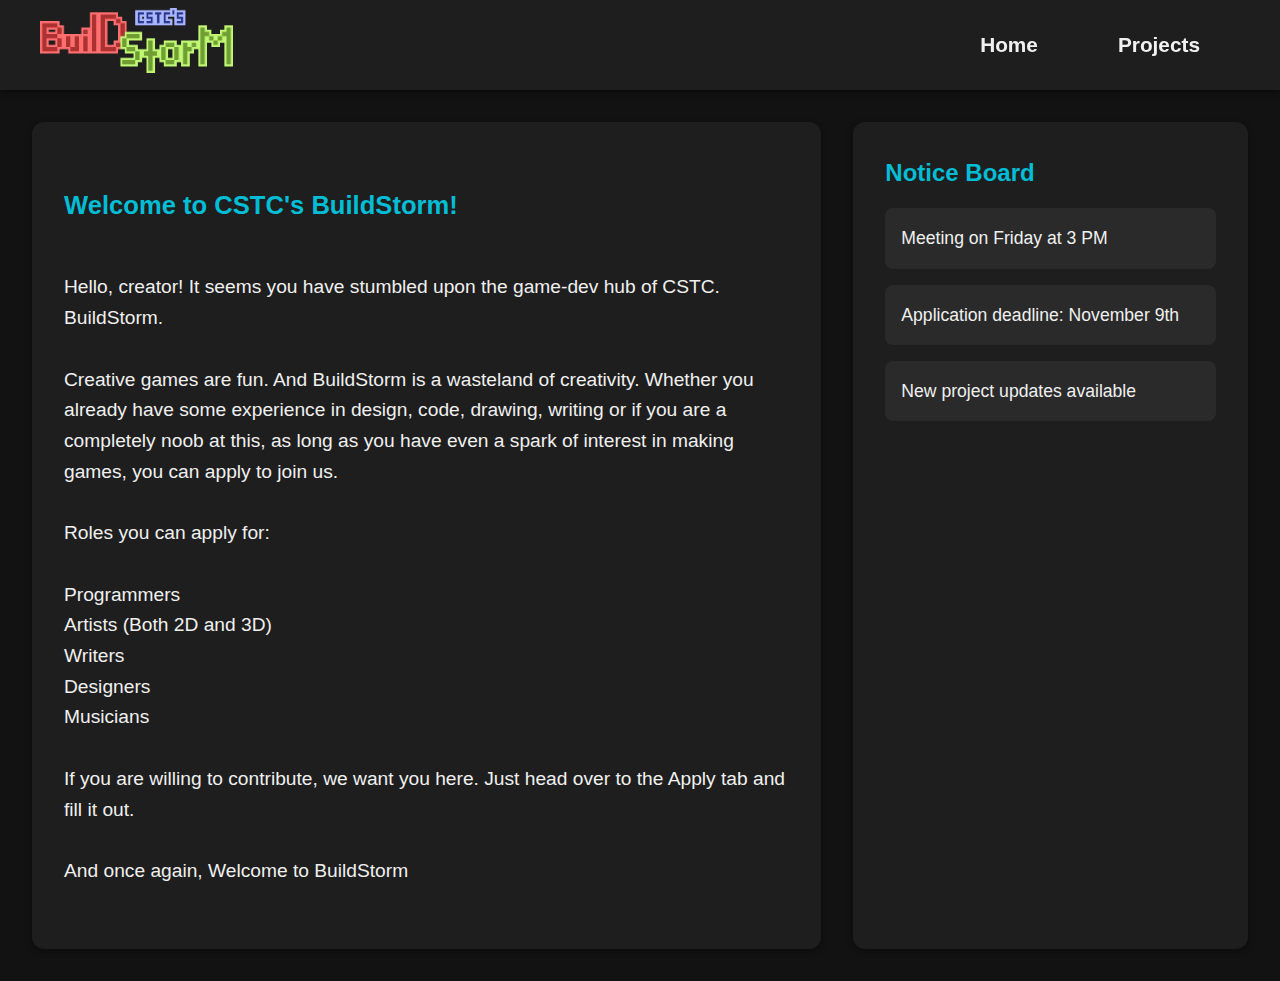
<file: index.html>
<!DOCTYPE html>
<html lang="en">
<head>
  <meta charset="UTF-8">
  <meta name="viewport" content="width=device-width, initial-scale=1.0">
  <title>BuildStorm - Home</title>
  <link rel="stylesheet" href="stylehome.css">
  <script src="content.js" defer></script>
</head>
<body>
  <header class="navbar">
    <div class="nav-left">
      <a href="index.html">
        <img src="Images/MainLogo.png" alt="Logo" class="logo">
      </a>
    </div>

    <button class="menu-toggle" onclick="document.querySelector('.nav-right').classList.toggle('active')">☰</button>

    <div class="nav-right">
      <a href="index.html" class="nav-btn">Home</a>
      <a href="projects.html" class="nav-btn">Projects</a>
    </div>
  </header>

  <main class="homepage">
    <section class="editable-text">
      <h2>Welcome to CSTC's BuildStorm!</h2>
      <p id="welcome-text"></p>
    </section>

    <aside class="notice-board">
      <h2>Notice Board</h2>
      <ul id="notices"></ul>
    </aside>
  </main>
</body>
</html>
</file>
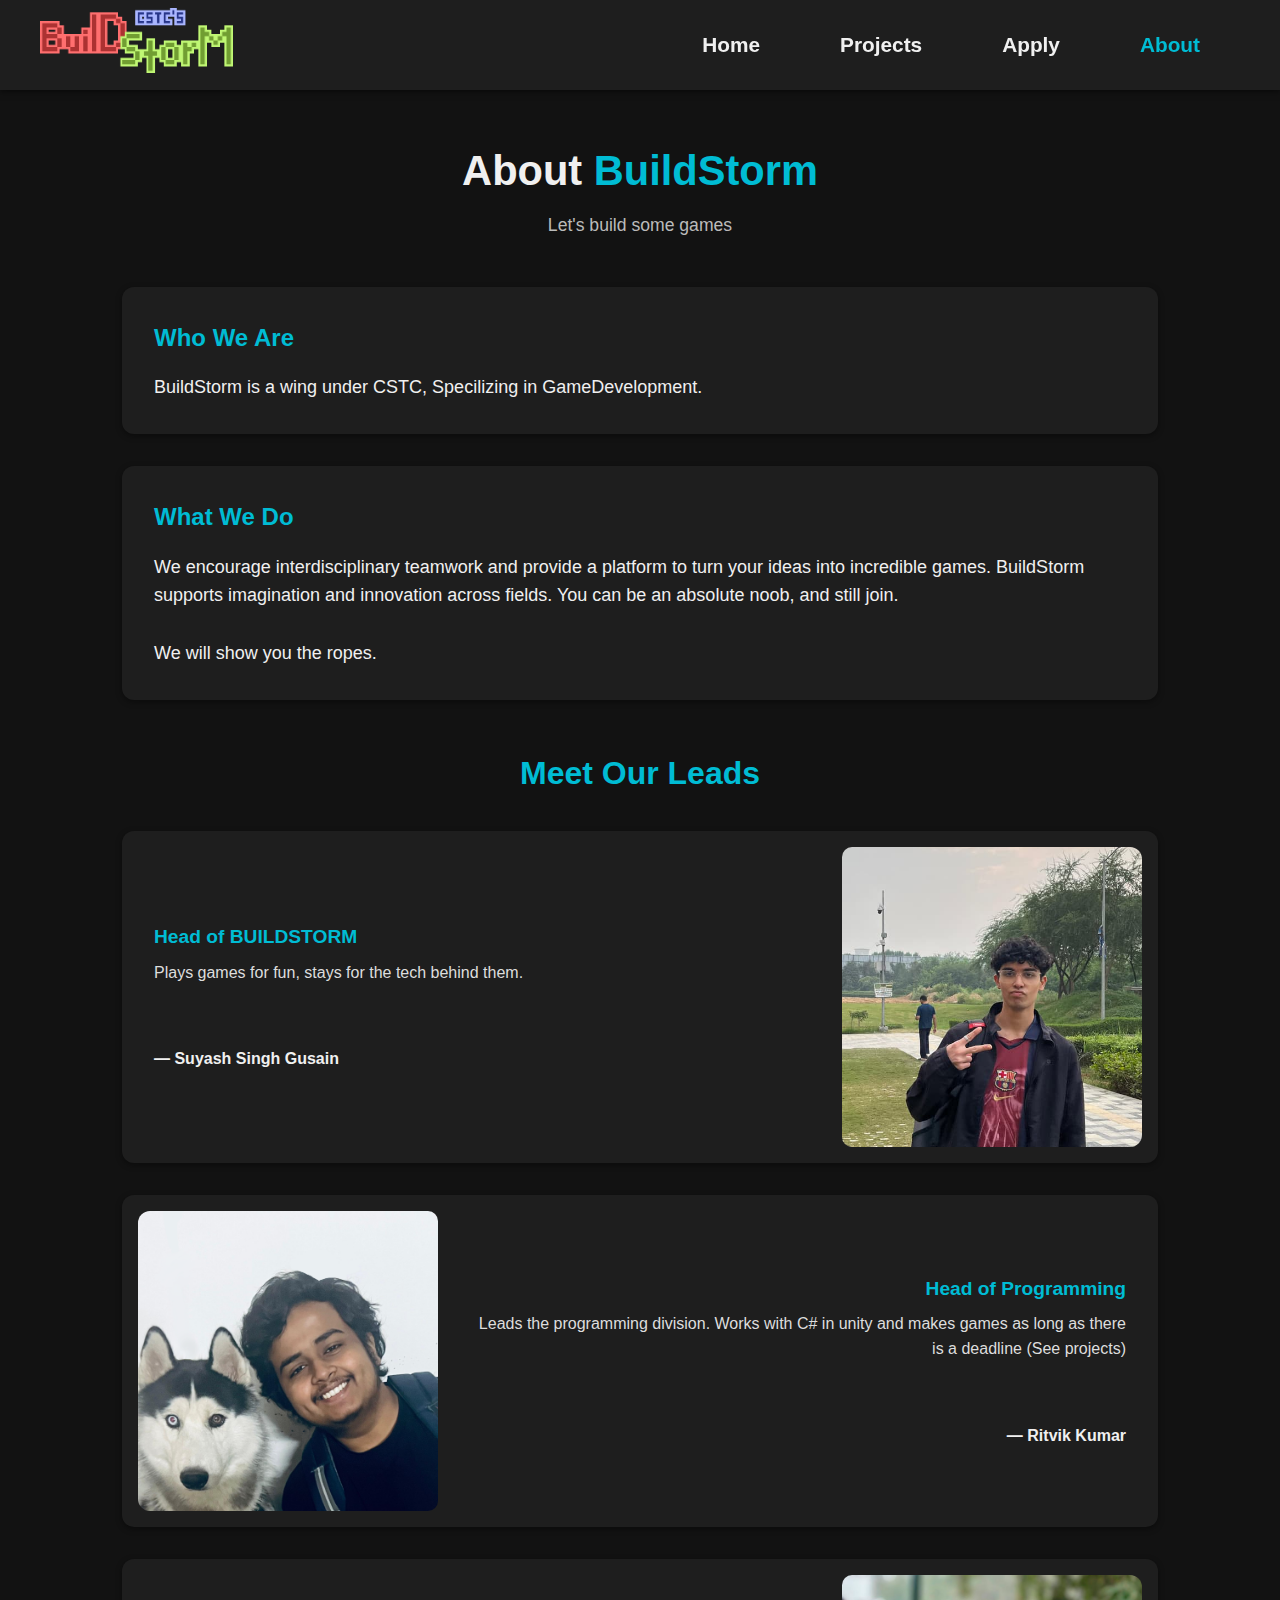
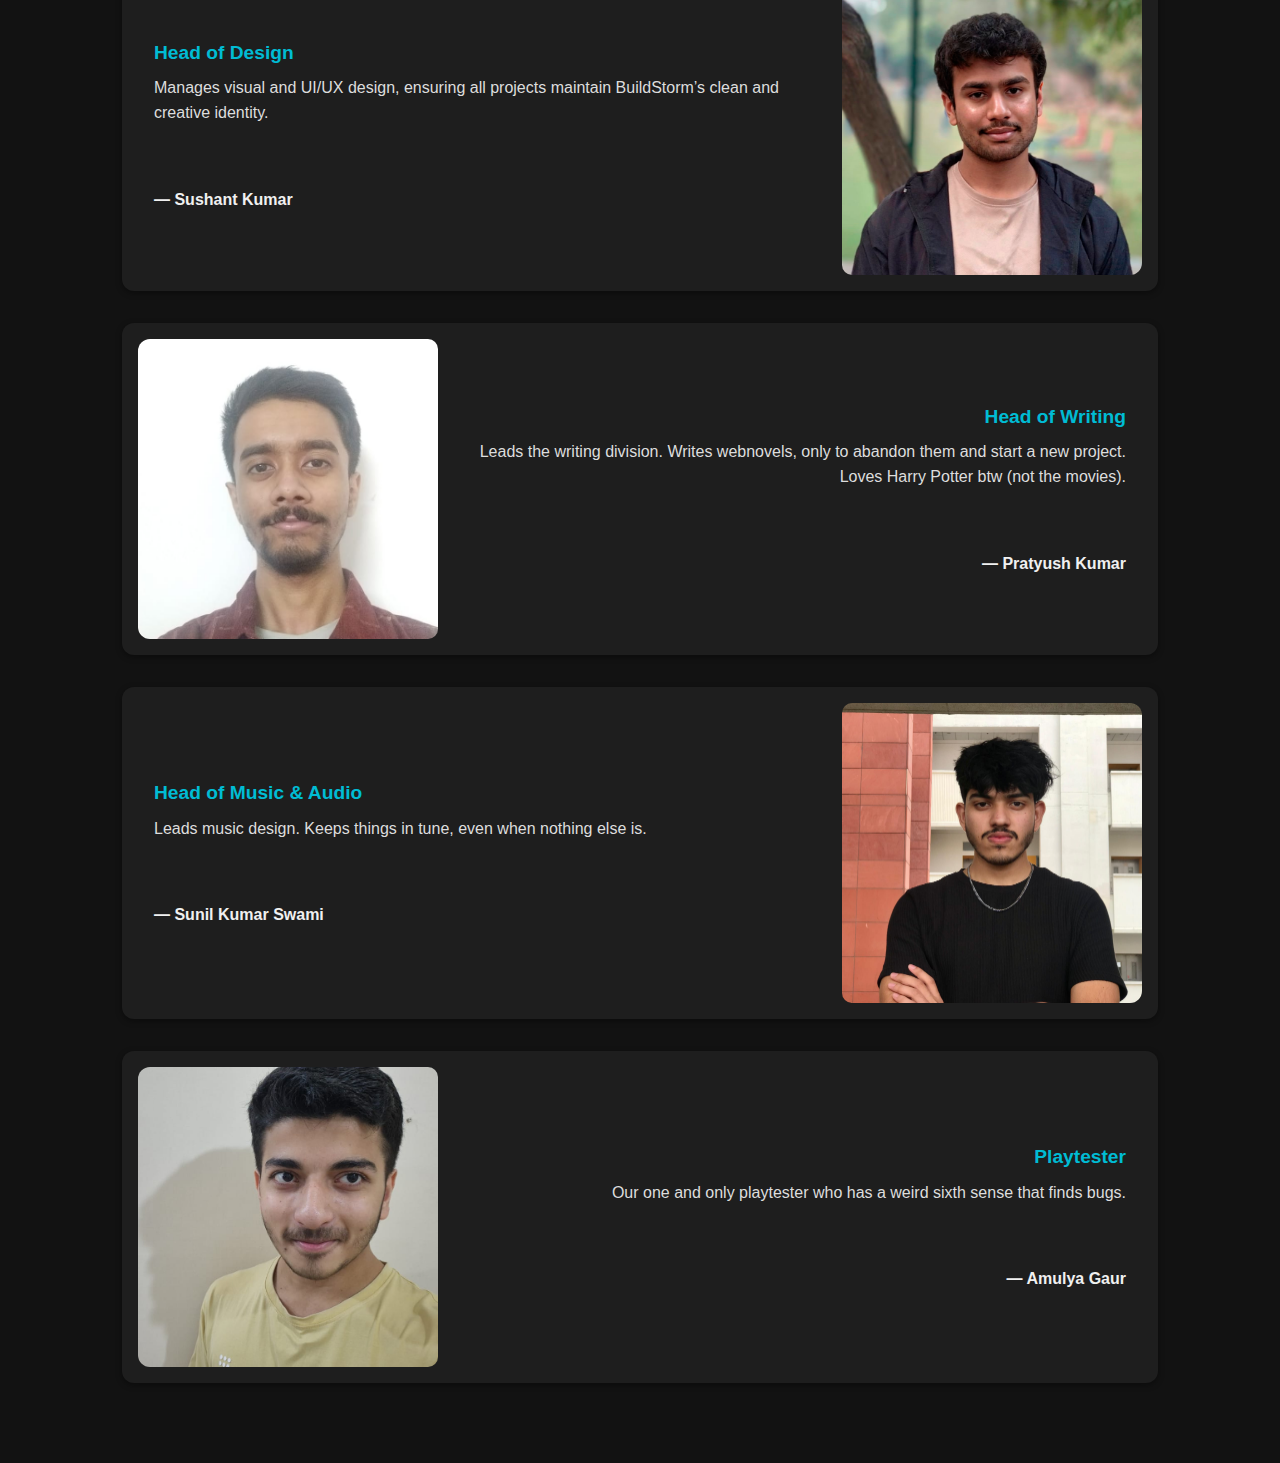
<file: about.html>
<!DOCTYPE html>
<html lang="en">
<head>
  <meta charset="UTF-8">
  <meta name="viewport" content="width=device-width, initial-scale=1.0">
  <title>BuildStorm - About</title>
  <link rel="stylesheet" href="styleabout.css">
  <script src="about.js" defer></script>
</head>
<body>
  <header class="navbar">
    <div class="nav-left">
      <a href="index.html">
        <img src="Images/MainLogo.png" alt="Logo" class="logo">
      </a>
    </div>

    <button class="menu-toggle" onclick="document.querySelector('.nav-right').classList.toggle('active')">☰</button>

    <div class="nav-right">
      <a href="index.html" class="nav-btn">Home</a>
      <a href="projects.html" class="nav-btn">Projects</a>
      <a href="apply.html" class="nav-btn">Apply</a>
      <a href="about.html" class="nav-btn" style="color:#00bcd4;">About</a>
    </div>
  </header>

  <main class="about-page">
    <section class="about-header">
      <h1>About <span>BuildStorm</span></h1>
      <p>Let's build some games</p>
    </section>

    <section class="about-content">
      <h2>Who We Are</h2>
      <p>
        BuildStorm is a wing under CSTC, Specilizing in GameDevelopment.
      </p>
    </section>

    <section class="about-content">
      <h2>What We Do</h2>
      <p>
        We encourage interdisciplinary teamwork and provide a platform to turn your ideas into incredible games.
        BuildStorm supports imagination and innovation across fields. You can be an absolute noob, and still join.
        <br><br>
        We will show you the ropes.
      </p>
    </section>

    <section class="team-section">
      <h2>Meet Our Leads</h2>
      <div id="team-container" class="team-container">
      </div>
    </section>
  </main>
</body>
</html>
</file>
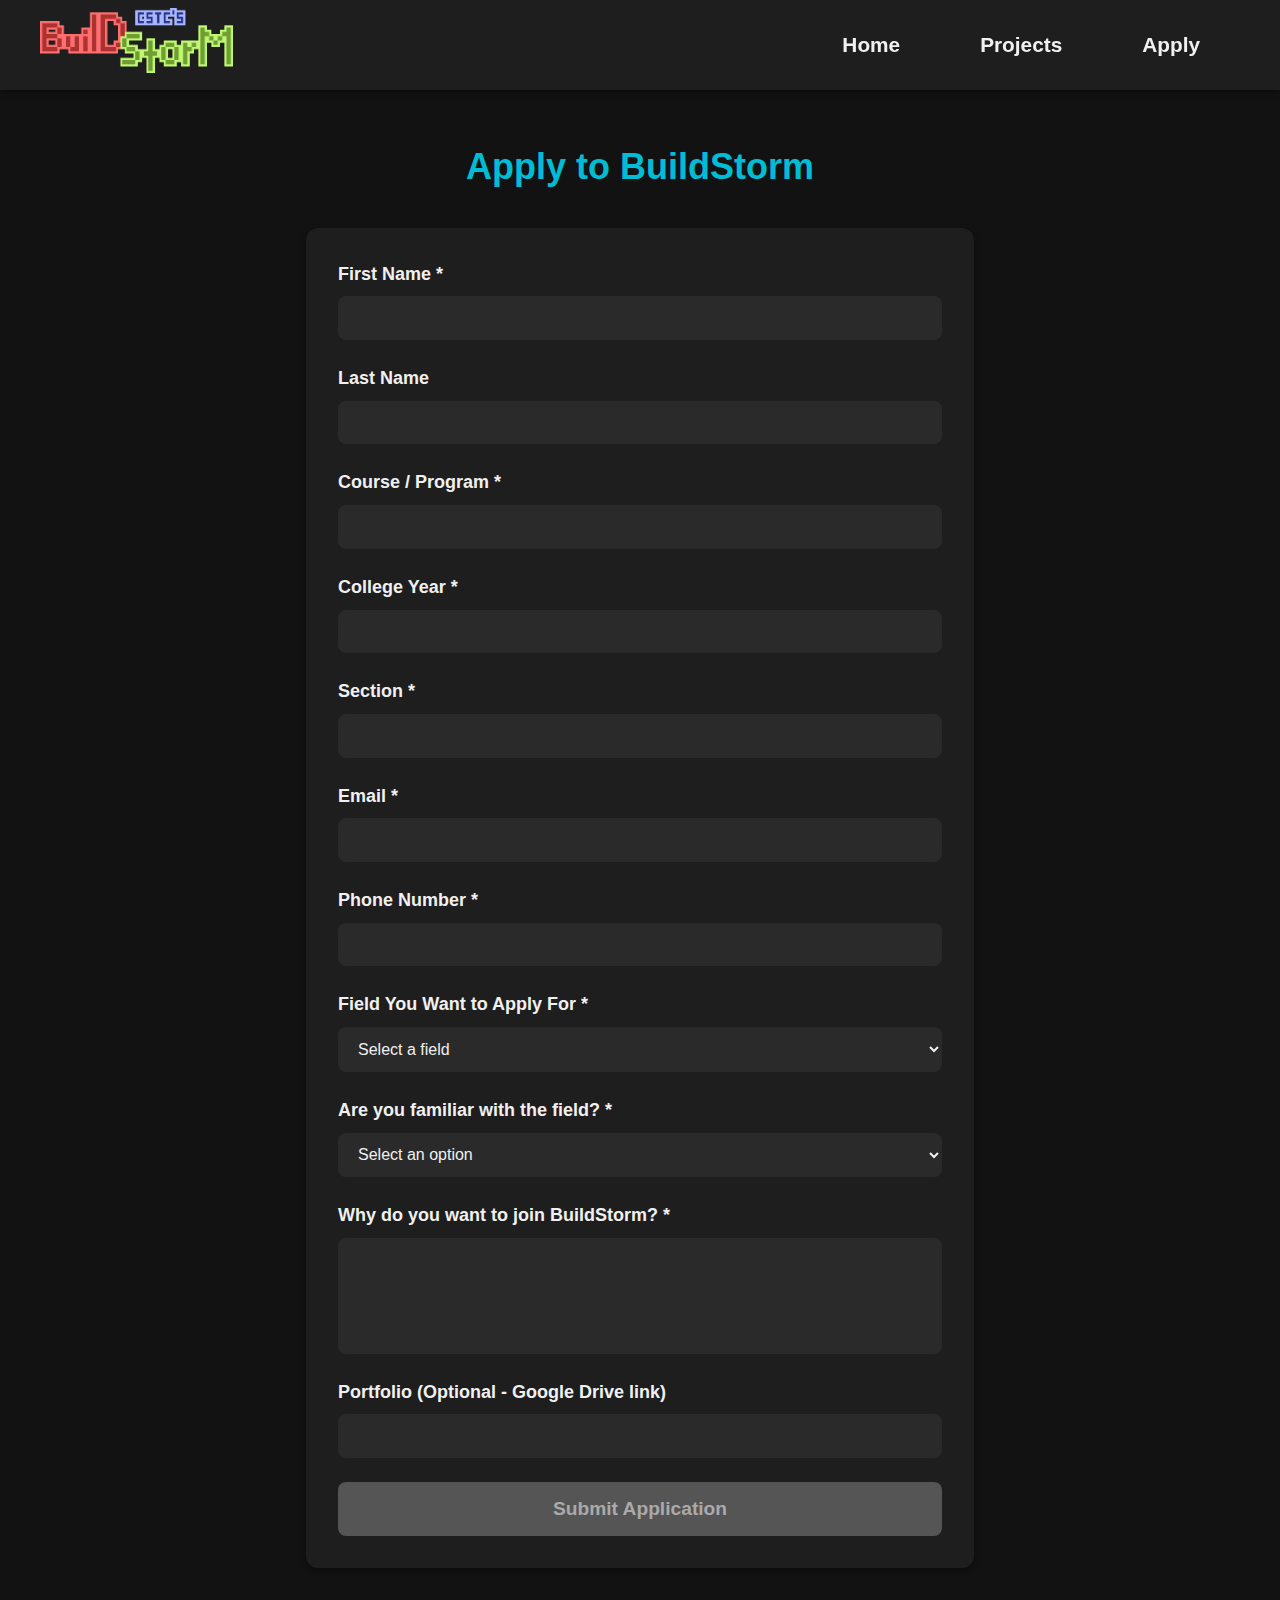
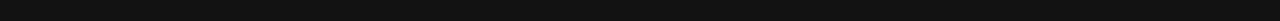
<file: apply.html>
<!DOCTYPE html>
<html lang="en">
<head>
  <meta charset="UTF-8">
  <meta name="viewport" content="width=device-width, initial-scale=1.0">
  <title>Apply - BuildStorm</title>
  <link rel="stylesheet" href="styleapply.css">
</head>
<body>
  <header class="navbar">
    <div class="nav-left">
      <a href="index.html">
        <img src="Images/MainLogo.png" alt="Logo" class="logo">
      </a>
    </div>

    <button class="menu-toggle" onclick="document.querySelector('.nav-right').classList.toggle('active')">☰</button>

    <div class="nav-right">
      <a href="index.html" class="nav-btn">Home</a>
      <a href="projects.html" class="nav-btn">Projects</a>
      <a href="apply.html" class="nav-btn">Apply</a>
    </div>
  </header>

  <main class="apply-page">
    <h1>Apply to BuildStorm</h1>

    <!-- Hidden iframe prevents redirect -->
    <iframe name="hidden_iframe" id="hidden_iframe" style="display:none;"></iframe>

    <!-- Google Form Submission -->
    <form 
      id="apply-form" 
      class="apply-form"
      action="https://docs.google.com/forms/d/e/1FAIpQLSeKvnrx3LWgb983X7IR9ll5eJwbSsY8xVCsOUD0T_0v8Zf2nw/formResponse"
      method="POST"
      target="hidden_iframe"
    >
      <div class="form-row">
        <label for="first-name">First Name *</label>
        <input type="text" id="first-name" name="entry.1451242506" required>
      </div>

      <div class="form-row">
        <label for="last-name">Last Name</label>
        <input type="text" id="last-name" name="entry.1302881192">
      </div>

      <div class="form-row">
        <label for="course">Course / Program *</label>
        <input type="text" id="course" name="entry.1029624094" required>
      </div>

      <div class="form-row">
        <label for="year">College Year *</label>
        <input type="text" id="year" name="entry.1271679255" required>
      </div>

      <div class="form-row">
        <label for="section">Section *</label>
        <input type="text" id="section" name="entry.1910265972" required>
      </div>

      <div class="form-row">
        <label for="email">Email *</label>
        <input type="email" id="email" name="entry.852745715" required>
      </div>

      <div class="form-row">
        <label for="phone">Phone Number *</label>
        <input type="tel" id="phone" name="entry.1636554946" required>
      </div>

      <div class="form-row">
        <label for="field">Field You Want to Apply For *</label>
        <select id="field" name="entry.546048750" required>
          <option value="" hidden>Select a field</option>
          <option value="Programmer">Programmer</option>
          <option value="Artist (Includes both 2D and 3D)">Artist (2D or 3D)</option>
          <option value="Writer">Writer</option>
          <option value="Designer">Designer</option>
          <option value="Music Artist">Musician</option>
        </select>
      </div>

      <div class="form-row">
        <label for="familiarity">Are you familiar with the field? *</label>
        <select id="familiarity" name="entry.1466099069" required>
          <option value="" hidden>Select an option</option>
          <option value="Yes">Yes</option>
          <option value="Somewhat">Somewhat</option>
          <option value="No">No</option>
        </select>
      </div>

      <div class="form-row">
        <label for="motivation">Why do you want to join BuildStorm? *</label>
        <textarea id="motivation" name="entry.1126059469" rows="5" required></textarea>
      </div>

      <div class="form-row">
        <label for="portfolio">Portfolio (Optional - Google Drive link)</label>
        <input type="text" id="portfolio" name="entry.1254414211">
      </div>

      <div class="form-row">
        <button type="submit" class="submit-btn" disabled>Submit Application</button>
      </div>
    </form>
  </main>

  <script src="apply.js"></script>
</body>
</html>
</file>
<file: stylehome.css>
/* Reset */
* {
  margin: 0;
  padding: 0;
  box-sizing: border-box;
}

/* Body */
body {
  font-family: "Bahnschrift", "Segoe UI", Tahoma, Geneva, Verdana, sans-serif;
  background-color: #121212;
  color: #f0f0f0;
  font-size: 18px;
  line-height: 1.6;
}

/* Navbar (shared across all pages — keep consistent everywhere) */
.navbar {
  display: flex;
  justify-content: space-between;
  align-items: stretch;
  background-color: #1e1e1e;
  padding: 0 2.5rem;
  box-shadow: 0 2px 6px rgba(0,0,0,0.5);
  position: sticky;
  top: 0;
  z-index: 1000;
  height: 90px;
}

.nav-left {
  display: flex;
  align-items: center;
}

.logo {
  height: 65px;
  cursor: pointer;
  transition: opacity 0.2s ease-in-out;
}

.logo:hover {
  opacity: 0.8;
}

.nav-right {
  display: flex;
  align-items: stretch;
}

.nav-btn {
  display: flex;
  align-items: center;
  justify-content: center;
  padding: 0 2.5rem;
  font-size: 1.3rem;
  text-decoration: none;
  color: #f0f0f0;
  font-weight: 600;
  transition: all 0.3s ease-in-out;
  position: relative;
  overflow: hidden;
}

.nav-btn::after {
  content: "";
  position: absolute;
  bottom: 0;
  left: -100%;
  width: 100%;
  height: 3px;
  background: #00bcd4;
  transition: left 0.3s ease-in-out;
}

.nav-btn:hover {
  background-color: #2a2a2a;
  color: #00bcd4;
}

.nav-btn:hover::after {
  left: 0;
}

/* Homepage Layout */
.homepage {
  display: grid;
  grid-template-columns: 2fr 1fr;
  gap: 2rem;
  padding: 2rem;
}

/* Editable text */
.editable-text {
  white-space: pre-line;
  background: #1e1e1e;
  padding: 2rem;
  border-radius: 12px;
  box-shadow: 0 2px 6px rgba(0,0,0,0.4);
  font-size: 1.2rem;
}

.editable-text h2 {
  margin-bottom: 1rem;
  font-size: 1.6rem;
  color: #00bcd4;
}

/* Notice board */
.notice-board {
  background: #1e1e1e;
  padding: 2rem;
  border-radius: 12px;
  box-shadow: 0 2px 6px rgba(0,0,0,0.4);
  font-size: 1.1rem;
}

.notice-board h2 {
  margin-bottom: 1rem;
  font-size: 1.5rem;
  color: #00bcd4;
}

.notice-board ul {
  list-style: none;
}

.notice-board li {
  margin-bottom: 1rem;
  padding: 1rem;
  background: #2a2a2a;
  border-radius: 8px;
  font-size: 1.1rem;
}

/* ================== RESPONSIVE DESIGN ================== */

/* --- Hide hamburger by default (desktop) --- */
.menu-toggle {
  display: none;
}

/* --- General scaling for tablets --- */
@media (max-width: 1024px) {
  body {
    font-size: 16px;
  }

  .navbar {
    padding: 0 1.5rem;
    height: 80px;
  }

  .nav-btn {
    padding: 0 1.2rem;
    font-size: 1.1rem;
  }

  .logo {
    height: 55px;
  }

  /* Grid pages (like homepage & projects) collapse */
  .homepage {
    grid-template-columns: 1fr;
  }

  .projects-container {
    grid-template-columns: repeat(2, 1fr);
  }
}

/* --- Mobile layout adjustments --- */
@media (max-width: 768px) {
  /* Navbar */
  .navbar {
    flex-wrap: wrap;
    height: auto;
    padding: 0.8rem 1rem;
    position: relative;
  }

  /* Hide nav-right by default */
  .nav-right {
    display: none;
    flex-direction: column;
    background: #1e1e1e;
    width: 100%;
    position: absolute;
    top: 80px;
    left: 0;
    border-top: 1px solid #333;
  }

  /* Nav buttons stacked */
  .nav-btn {
    padding: 1rem;
    justify-content: flex-start;
    font-size: 1.1rem;
    border-bottom: 1px solid #2a2a2a;
  }

  .nav-btn:last-child {
    border-bottom: none;
  }

  /* Hamburger button (visible on mobile only) */
  .menu-toggle {
    display: block;
    font-size: 2rem;
    cursor: pointer;
    color: #f0f0f0;
    background: none;
    border: none;
    margin-left: 1rem;
  }

  /* Show menu when toggled active */
  .nav-right.active {
    display: flex;
  }

  /* Homepage grid */
  .homepage {
    grid-template-columns: 1fr;
    padding: 1.5rem;
  }

  .editable-text,
  .notice-board {
    font-size: 1rem;
    padding: 1rem;
  }

  /* Apply Page */
  .apply-page {
    width: 95%;
    margin: 1rem auto;
  }

  .apply-form {
    padding: 1.2rem;
  }

  /* About Page */
  .about-page {
    padding: 2rem 1rem;
  }

  .team-card {
    flex-direction: column;
    text-align: center;
  }

  .team-photo {
    width: 100% !important;
    height: 220px !important;
    border-radius: 0;
    border-bottom-left-radius: 12px;
    border-bottom-right-radius: 12px;
  }

  /* Projects Page */
  .projects-container {
    grid-template-columns: 1fr;
    padding: 1rem;
  }

  .project-card {
    min-height: auto;
  }
}

/* --- Super small screens (under 480px) --- */
@media (max-width: 480px) {
  body {
    font-size: 15px;
  }

  .navbar {
    height: 70px;
    padding: 0 1rem;
  }

  .logo {
    height: 45px;
  }

  .nav-btn {
    font-size: 1rem;
  }

  /* Input sizing */
  .apply-form input,
  .apply-form select,
  .apply-form textarea {
    font-size: 0.9rem;
  }

  /* Smaller team photos */
  .team-photo {
    height: 180px !important;
  }

  /* Smaller project cards */
  .project-card .project-image {
    height: 150px;
  }
}
</file>
<file: styleabout.css>
/* ================== styleabout.css (finalized & fixed) ================== */

/* Reset */
* {
  margin: 0;
  padding: 0;
  box-sizing: border-box;
}

/* Base / Body */
:root {
  --bg: #121212;
  --card: #1e1e1e;
  --muted: #bbb;
  --text: #f0f0f0;
  --accent: #00bcd4;
}

body {
  font-family: "Bahnschrift", "Segoe UI", Tahoma, Geneva, Verdana, sans-serif;
  background-color: var(--bg);
  color: var(--text);
  font-size: 18px;
  line-height: 1.6;
}

/* ================== NAVBAR (copied from home) ================== */
.navbar {
  display: flex;
  justify-content: space-between;
  align-items: stretch;
  background-color: #1e1e1e;
  padding: 0 2.5rem;
  box-shadow: 0 2px 6px rgba(0,0,0,0.5);
  position: sticky;
  top: 0;
  z-index: 1000;
  height: 90px;
}

.nav-left {
  display: flex;
  align-items: center;
}

.logo {
  height: 65px;
  cursor: pointer;
  transition: opacity 0.2s ease-in-out;
}

.logo:hover {
  opacity: 0.8;
}

.nav-right {
  display: flex;
  align-items: stretch;
}

.nav-btn {
  display: flex;
  align-items: center;
  justify-content: center;
  padding: 0 2.5rem;
  font-size: 1.3rem;
  text-decoration: none;
  color: #f0f0f0;
  font-weight: 600;
  transition: all 0.3s ease-in-out;
  position: relative;
  overflow: hidden;
}

.nav-btn::after {
  content: "";
  position: absolute;
  bottom: 0;
  left: -100%;
  width: 100%;
  height: 3px;
  background: #00bcd4;
  transition: left 0.3s ease-in-out;
}

.nav-btn:hover {
  background-color: #2a2a2a;
  color: #00bcd4;
}

.nav-btn:hover::after {
  left: 0;
}

/* ================== ABOUT PAGE ================== */
.about-page {
  max-width: 1100px;
  margin: 0 auto;
  padding: 3rem 2rem 5rem;
}

/* Header */
.about-header {
  text-align: center;
  margin-bottom: 3rem;
}

.about-header h1 {
  font-size: 2.6rem;
  color: var(--text);
  margin-bottom: 0.4rem;
}

.about-header h1 span {
  color: var(--accent);
}

.about-header p {
  color: var(--muted);
  font-size: 1.1rem;
}

/* Info content boxes */
.about-content {
  background: var(--card);
  padding: 2rem;
  border-radius: 12px;
  box-shadow: 0 2px 6px rgba(0,0,0,0.4);
  margin-bottom: 2rem;
}

.about-content h2 {
  color: var(--accent);
  margin-bottom: 1rem;
  font-size: 1.5rem;
}

/* ================== TEAM SECTION ================== */
.team-section {
  margin-top: 3rem;
}

.team-section h2 {
  text-align: center;
  color: var(--accent);
  font-size: 2rem;
  margin-bottom: 2rem;
}

/* Team layout — one column */
.team-container {
  display: flex;
  flex-direction: column;
  gap: 2rem;
}

/* Team card */
.team-card {
  display: flex;
  align-items: center;            /* <- center so image won't stretch */
  justify-content: space-between;
  background: var(--card);
  border-radius: 12px;
  box-shadow: 0 2px 6px rgba(0,0,0,0.4);
  overflow: hidden; /* image and text blend perfectly */
  transition: transform 0.3s ease, box-shadow 0.3s ease;
  min-height: 140px;              /* reduced min-height to match smaller imgs */
  padding: 1rem;
  gap: 1.5rem;
}

.team-card:hover {
  transform: translateY(-5px);
  box-shadow: 0 8px 20px rgba(0,0,0,0.6);
}

/* Alternate layout */
.team-card:nth-child(even) {
  flex-direction: row-reverse;
  text-align: right;
}

/* Team info (text) */
.team-info {
  flex: 1;
  padding: 0.5rem 1rem;
  display: flex;
  flex-direction: column;
  justify-content: center;
}

.team-info h3 {
  font-size: 1.2rem;
  color: var(--accent);
  margin-bottom: 0.4rem;
}

.team-info p {
  font-size: 1rem;
  color: #ddd;
  margin: 0;
}

.team-photo {
  width: 300px !important;
  height: 300px !important;
  min-width: 120px !important;
  min-height: 120px !important;
  max-width: 300px !important;
  max-height: 300px !important;
  object-fit: cover !important;
  border-radius: 10px;
  flex-shrink: 0 !important;
  display: block;
}

.team-card:nth-child(odd) .team-photo {
  border-top-right-radius: 12px;
  border-bottom-right-radius: 12px;
}
.team-card:nth-child(even) .team-photo {
  border-top-left-radius: 12px;
  border-bottom-left-radius: 12px;
}

@media (max-width: 850px) {
  .team-card {
    flex-direction: column;
    text-align: center;
    min-height: auto;
  }

  .team-card:nth-child(even) {
    flex-direction: column;
    text-align: center;
  }

  .team-photo {
    width: 100% !important;
    height: 250px !important;
    min-width: unset !important;
    min-height: unset !important;
    border-radius: 0;
    border-bottom-left-radius: 12px;
    border-bottom-right-radius: 12px;
  }
}

/* ================== RESPONSIVE DESIGN ================== */

/* --- Hide hamburger by default (desktop) --- */
.menu-toggle {
  display: none;
}

/* --- General scaling for tablets --- */
@media (max-width: 1024px) {
  body {
    font-size: 16px;
  }

  .navbar {
    padding: 0 1.5rem;
    height: 80px;
  }

  .nav-btn {
    padding: 0 1.2rem;
    font-size: 1.1rem;
  }

  .logo {
    height: 55px;
  }

  /* Grid pages (like homepage & projects) collapse */
  .homepage {
    grid-template-columns: 1fr;
  }

  .projects-container {
    grid-template-columns: repeat(2, 1fr);
  }
}

/* --- Mobile layout adjustments --- */
@media (max-width: 768px) {
  /* Navbar */
  .navbar {
    flex-wrap: wrap;
    height: auto;
    padding: 0.8rem 1rem;
    position: relative;
  }

  /* Hide nav-right by default */
  .nav-right {
    display: none;
    flex-direction: column;
    background: #1e1e1e;
    width: 100%;
    position: absolute;
    top: 80px;
    left: 0;
    border-top: 1px solid #333;
  }

  /* Nav buttons stacked */
  .nav-btn {
    padding: 1rem;
    justify-content: flex-start;
    font-size: 1.1rem;
    border-bottom: 1px solid #2a2a2a;
  }

  .nav-btn:last-child {
    border-bottom: none;
  }

  /* Hamburger button (visible on mobile only) */
  .menu-toggle {
    display: block;
    font-size: 2rem;
    cursor: pointer;
    color: #f0f0f0;
    background: none;
    border: none;
    margin-left: 1rem;
  }

  /* Show menu when toggled active */
  .nav-right.active {
    display: flex;
  }

  /* Homepage grid */
  .homepage {
    grid-template-columns: 1fr;
    padding: 1.5rem;
  }

  .editable-text,
  .notice-board {
    font-size: 1rem;
    padding: 1rem;
  }

  /* Apply Page */
  .apply-page {
    width: 95%;
    margin: 1rem auto;
  }

  .apply-form {
    padding: 1.2rem;
  }

  /* About Page */
  .about-page {
    padding: 2rem 1rem;
  }

  .team-card {
    flex-direction: column;
    text-align: center;
  }

  .team-photo {
    width: 100% !important;
    height: 220px !important;
    border-radius: 0;
    border-bottom-left-radius: 12px;
    border-bottom-right-radius: 12px;
  }

  /* Projects Page */
  .projects-container {
    grid-template-columns: 1fr;
    padding: 1rem;
  }

  .project-card {
    min-height: auto;
  }
}

/* --- Super small screens (under 480px) --- */
@media (max-width: 480px) {
  body {
    font-size: 15px;
  }

  .navbar {
    height: 70px;
    padding: 0 1rem;
  }

  .logo {
    height: 45px;
  }

  .nav-btn {
    font-size: 1rem;
  }

  /* Input sizing */
  .apply-form input,
  .apply-form select,
  .apply-form textarea {
    font-size: 0.9rem;
  }

  /* Smaller team photos */
  .team-photo {
    height: 180px !important;
  }

  /* Smaller project cards */
  .project-card .project-image {
    height: 150px;
  }
}
</file>
<file: styleapply.css>
/* Reset + Navbar */
* {
  margin: 0;
  padding: 0;
  box-sizing: border-box;
}

body {
  font-family: "Bahnschrift", "Segoe UI", Tahoma, Geneva, Verdana, sans-serif;
  background-color: #121212;
  color: #f0f0f0;
  font-size: 18px;
  line-height: 1.6;
}

/* Navbar */
.navbar {
  display: flex;
  justify-content: space-between;
  align-items: stretch;
  background-color: #1e1e1e;
  padding: 0 2.5rem;
  box-shadow: 0 2px 6px rgba(0,0,0,0.5);
  position: sticky;
  top: 0;
  z-index: 1000;
  height: 90px; /* slightly bigger bar for larger text */
}

/* Logo */
.nav-left {
  display: flex;
  align-items: center;
}

.logo {
  height: 65px; /* scaled up to match bigger bar */
  cursor: pointer;
  transition: opacity 0.2s ease-in-out;
}

.logo:hover {
  opacity: 0.8;
}

/* Nav buttons */
.nav-right {
  display: flex;
  align-items: stretch;
}

.nav-btn {
  display: flex;
  align-items: center;
  justify-content: center;
  padding: 0 2.5rem;
  font-size: 1.3rem; /* bigger text for nav */
  text-decoration: none;
  color: #f0f0f0;
  font-weight: 600;
  transition: all 0.3s ease-in-out;
  position: relative;
  overflow: hidden;
}

.nav-btn::after {
  content: "";
  position: absolute;
  bottom: 0;
  left: -100%;
  width: 100%;
  height: 3px;
  background: #00bcd4;
  transition: left 0.3s ease-in-out;
}

.nav-btn:hover {
  background-color: #2a2a2a;
  color: #00bcd4;
}

.nav-btn:hover::after {
  left: 0;
}

/* Apply Page Form */
.apply-page {
  max-width: 700px;
  margin: 2rem auto;
  padding: 1rem;
}

.apply-page h1 {
  text-align: center;
  color: #00bcd4;
  margin-bottom: 2rem;
}

.apply-form {
  display: flex;
  flex-direction: column;
  gap: 1.5rem;
  background: #1e1e1e;
  padding: 2rem;
  border-radius: 12px;
  box-shadow: 0 2px 6px rgba(0,0,0,0.4);
}

.apply-form .form-row {
  display: flex;
  flex-direction: column;
}

.apply-form .form-row label {
  margin-bottom: 0.5rem;
  font-weight: 600;
  color: #f0f0f0;
}

/* Inputs, Selects, Textarea */
.apply-form .form-row input,
.apply-form .form-row select,
.apply-form .form-row textarea {
  padding: 0.8rem 1rem;
  border-radius: 8px;
  border: none;
  font-size: 1rem;
  background: #2a2a2a;
  color: #f0f0f0;
  resize: none;
}

.apply-form .form-row input:focus,
.apply-form .form-row select:focus,
.apply-form .form-row textarea:focus {
  outline: 2px solid #00bcd4;
}

/* Checkbox Row */
.apply-form .checkbox-row {
  flex-direction: row;
  align-items: center;
  gap: 0.8rem;
}

.apply-form .checkbox-row input[type="checkbox"] {
  width: 20px;
  height: 20px;
  accent-color: #00bcd4;
  cursor: pointer;
}

/* File Input */
.apply-form .form-row input[type="file"] {
  background: transparent;
  padding: 0.4rem 0;
  cursor: pointer;
  color: #ccc;
}
.apply-form .form-row input[type="file"]::-webkit-file-upload-button {
  background: #00bcd4;
  border: none;
  padding: 0.6rem 1rem;
  border-radius: 6px;
  color: #121212;
  font-weight: 600;
  cursor: pointer;
  transition: background 0.3s ease;
}
.apply-form .form-row input[type="file"]::-webkit-file-upload-button:hover {
  background: #0097a7;
}

.submit-btn {
  padding: 1rem;
  border: none;
  border-radius: 8px;
  font-size: 1.2rem;
  font-weight: bold;
  background-color: #555;
  color: #aaa;
  cursor: not-allowed;
  transition: background-color 0.3s ease, color 0.3s ease;
}

.submit-btn.active {
  background-color: #00bcd4;
  color: #121212;
  cursor: pointer;
}

.submit-btn.active:hover {
  background-color: #0097a7;
}

/* ================== RESPONSIVE DESIGN ================== */

/* --- Hide hamburger by default (desktop) --- */
.menu-toggle {
  display: none;
}

/* --- General scaling for tablets --- */
@media (max-width: 1024px) {
  body {
    font-size: 16px;
  }

  .navbar {
    padding: 0 1.5rem;
    height: 80px;
  }

  .nav-btn {
    padding: 0 1.2rem;
    font-size: 1.1rem;
  }

  .logo {
    height: 55px;
  }

  /* Grid pages (like homepage & projects) collapse */
  .homepage {
    grid-template-columns: 1fr;
  }

  .projects-container {
    grid-template-columns: repeat(2, 1fr);
  }
}

/* --- Mobile layout adjustments --- */
@media (max-width: 768px) {
  /* Navbar */
  .navbar {
    flex-wrap: wrap;
    height: auto;
    padding: 0.8rem 1rem;
    position: relative;
  }

  /* Hide nav-right by default */
  .nav-right {
    display: none;
    flex-direction: column;
    background: #1e1e1e;
    width: 100%;
    position: absolute;
    top: 80px;
    left: 0;
    border-top: 1px solid #333;
  }

  /* Nav buttons stacked */
  .nav-btn {
    padding: 1rem;
    justify-content: flex-start;
    font-size: 1.1rem;
    border-bottom: 1px solid #2a2a2a;
  }

  .nav-btn:last-child {
    border-bottom: none;
  }

  /* Hamburger button (visible on mobile only) */
  .menu-toggle {
    display: block;
    font-size: 2rem;
    cursor: pointer;
    color: #f0f0f0;
    background: none;
    border: none;
    margin-left: 1rem;
  }

  /* Show menu when toggled active */
  .nav-right.active {
    display: flex;
  }

  /* Homepage grid */
  .homepage {
    grid-template-columns: 1fr;
    padding: 1.5rem;
  }

  .editable-text,
  .notice-board {
    font-size: 1rem;
    padding: 1rem;
  }

  /* Apply Page */
  .apply-page {
    width: 95%;
    margin: 1rem auto;
  }

  .apply-form {
    padding: 1.2rem;
  }

  /* About Page */
  .about-page {
    padding: 2rem 1rem;
  }

  .team-card {
    flex-direction: column;
    text-align: center;
  }

  .team-photo {
    width: 100% !important;
    height: 220px !important;
    border-radius: 0;
    border-bottom-left-radius: 12px;
    border-bottom-right-radius: 12px;
  }

  /* Projects Page */
  .projects-container {
    grid-template-columns: 1fr;
    padding: 1rem;
  }

  .project-card {
    min-height: auto;
  }
}

/* --- Super small screens (under 480px) --- */
@media (max-width: 480px) {
  body {
    font-size: 15px;
  }

  .navbar {
    height: 70px;
    padding: 0 1rem;
  }

  .logo {
    height: 45px;
  }

  .nav-btn {
    font-size: 1rem;
  }

  /* Input sizing */
  .apply-form input,
  .apply-form select,
  .apply-form textarea {
    font-size: 0.9rem;
  }

  /* Smaller team photos */
  .team-photo {
    height: 180px !important;
  }

  /* Smaller project cards */
  .project-card .project-image {
    height: 150px;
  }
}
</file>
